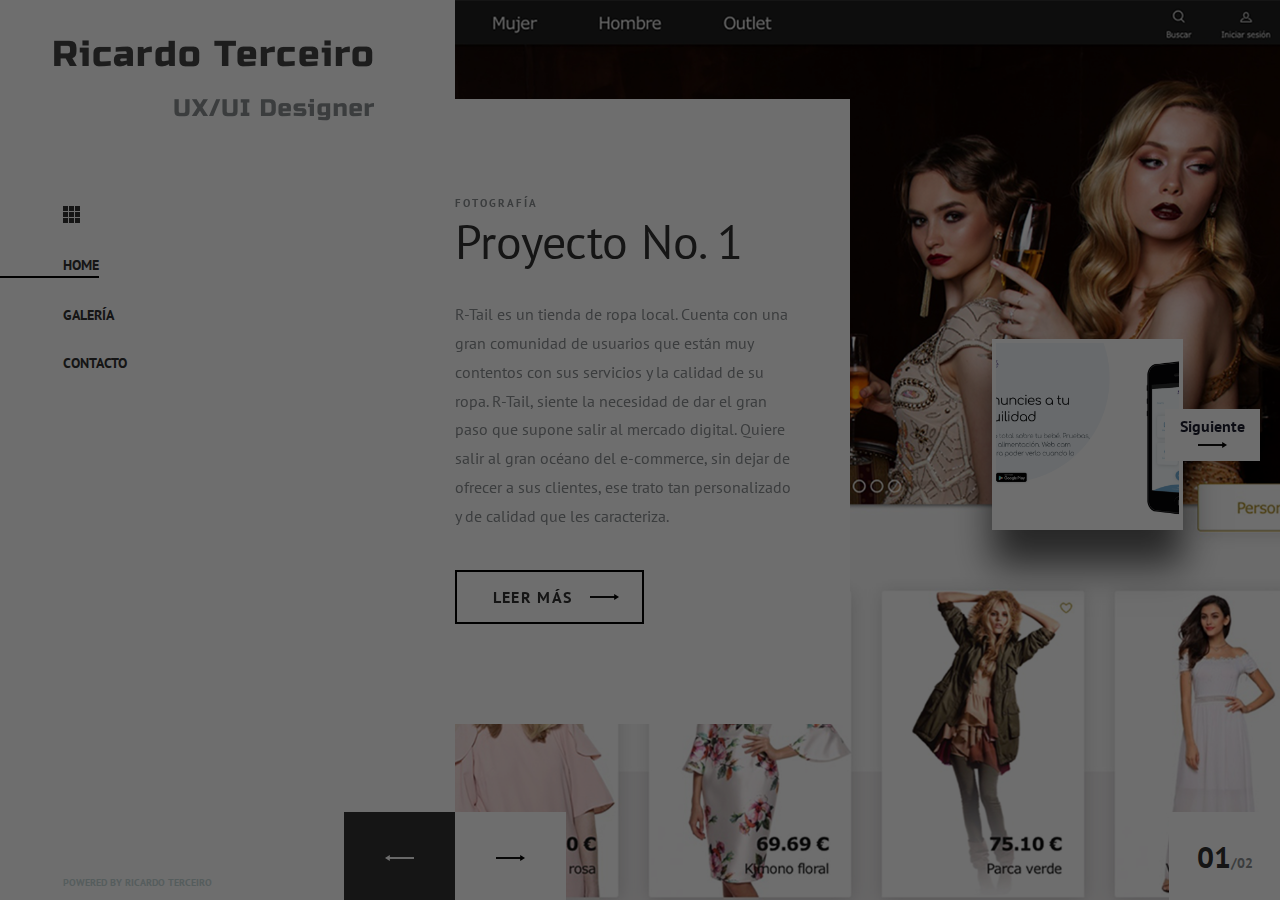
<file: index.html>
<!DOCTYPE html>
<html lang="zxx">
<head>
	<meta charset="UTF-8">
	<meta name="description" content="Photo Gallery HTML Template">
	<meta name="keywords" content="endGam,gGaming, magazine, html">
	<meta name="viewport" content="width=device-width, initial-scale=1.0">
	<!-- Favicon -->
	<link href="img/favicon.ico" rel="shortcut icon"/>

	<!-- Google Font -->
	<link href="https://fonts.googleapis.com/css?family=PT+Sans:400,400i,700,700i" rel="stylesheet">


	<!-- Stylesheets -->
	<link rel="stylesheet" href="css/bootstrap.min.css"/>
	<link rel="stylesheet" href="css/font-awesome.min.css"/>
	<link rel="stylesheet" href="css/owl.carousel.min.css"/>
	<link rel="stylesheet" href="css/animate.css"/>

	<!-- Main Stylesheets -->
	<link rel="stylesheet" href="css/style.css"/>

</head>
<body>
	<!-- Page Preloder -->
	<div id="preloder">
		<div class="loader"></div>
	</div>

	<!-- Top right elements -->
	<div class="spacial-controls">
		<div class="search-switch"><img src="img/search-icon.png" alt=""></div>
		<div class="nav-switch-warp">
			<div class="nav-switch">
				<div class="ns-bar"></div>
			</div>
		</div>
	</div>
	<!-- Top right elements end -->

	<div class="main-warp">
		<!-- header section -->
		<header class="header-section">
			<div class="header-close">
				<i class="fa fa-times"></i>
			</div>
			<div class="header-warp">
				<a href="RT" class="site-logo">
					<img src="./img/logo.png" alt="">
				</a>
				<img src="img/menu-icon.png" alt="" class="menu-icon">
				<ul class="main-menu">
					<li class="active"><a href="./index.html">Home</a></li>
					<li><a href="./gallery.html">Galería</a></li>
					<li><a href="./contact.html">Contacto</a></li>
				</ul>
				<div class="social-links-warp">
				</div>
			</div>
			<div class="copyright">Powered by Ricardo Terceiro</div>
		</header>
		<!-- header section end -->

		<!-- Page section -->
		<div class="page-section home-page">
			<div class="hero-slider owl-carousel">
				<div class="slider-item d-flex align-items-center set-bg" data-setbg="img/slider-bg-1.jpg" data-hash="slide-1">
					<div class="si-text-box">
						<span>Fotografía</span>
						<h2>Proyecto No. 1</h2>
						<p>R-Tail es un tienda de ropa local. Cuenta con una gran comunidad de usuarios que están muy contentos con sus servicios y la calidad de su ropa. R-Tail, siente la necesidad de dar el gran paso que supone salir al mercado digital. Quiere salir al gran océano del e-commerce, sin dejar de ofrecer a sus clientes, ese trato tan personalizado y de calidad que les caracteriza.</p>
						<a href="https://medium.com/@RicardoTerceiro/r-tail-el-gran-salto-3fa28e16a81b" class="site-btn">Leer más</a>
					</div>
					<div class="next-slide-show set-bg" data-setbg="img/slider-bg-2.jpg">
						<a href="#slide-2" class="ns-btn">Siguiente</a>
					</div>
				</div>
				<div class="slider-item d-flex align-items-center set-bg" data-setbg="img/slider-bg-2.jpg"  data-hash="slide-2">
					<div class="si-text-box">
						<span>Fotografía</span>
						<h2>Proyecto No. 2</h2>
						<p>Ut pellentesque auctor lorem, at maximus lacus faucibus nec. Interdum et malesuada fames ac ante ipsum primis in faucibus. Mauris auctor nunc non nulla euismod consequat. Pellentesque non mattis nulla. Fusce quis tempor risus, non elemen tum dui. Curabitur et mattis ex, a ultrices.</p>
						<a href="" class="site-btn">Leer más</a>
					</div>
					<div class="next-slide-show set-bg" data-setbg="img/slider-bg-1.jpg">
						<a href="#slide-1" class="ns-btn">Siguiente</a>
					</div>
				</div>
			</div>
			<div id="snh-1"></div>
		</div>
		<!-- Page section end-->
	</div>

	<!-- Search model -->
	<div class="search-model">
		<div class="h-100 d-flex align-items-center justify-content-center">
			<div class="search-close-switch">x</div>
			<form class="search-moderl-form">
				<input type="text" id="search-input" placeholder="Search here.....">
			</form>
		</div>
	</div>
	<!-- Search model end -->


	<!--====== Javascripts & Jquery ======-->
	<script src="js/jquery-3.2.1.min.js"></script>
	<script src="js/bootstrap.min.js"></script>
	<script src="js/owl.carousel.min.js"></script>
	<script src="js/jquery.nicescroll.min.js"></script>
	<script src="js/isotope.pkgd.min.js"></script>
	<script src="js/imagesloaded.pkgd.min.js"></script>
	<script src="js/circle-progress.min.js"></script>
	<script src="js/main.js"></script>

	</body>
</html>
</file>
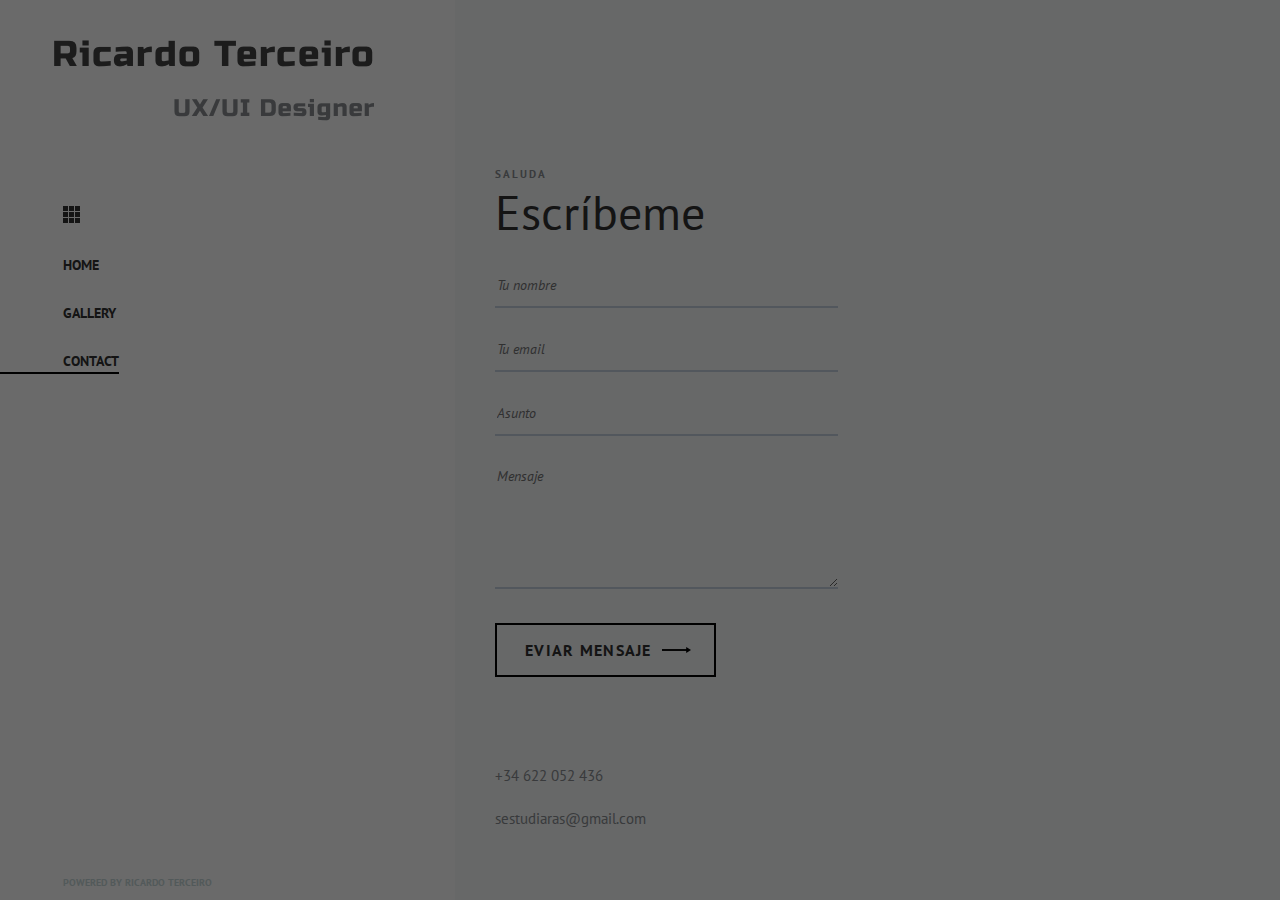
<file: contact.html>
<!DOCTYPE html>
<html lang="zxx">
<head>
	<title>Photo Gallery HTML Template</title>
	<meta charset="UTF-8">
	<meta name="description" content="Photo Gallery HTML Template">
	<meta name="keywords" content="endGam,gGaming, magazine, html">
	<meta name="viewport" content="width=device-width, initial-scale=1.0">
	<!-- Favicon -->
	<link href="img/favicon.ico" rel="shortcut icon"/>

	<!-- Google Font -->
	<link href="https://fonts.googleapis.com/css?family=PT+Sans:400,400i,700,700i" rel="stylesheet">


	<!-- Stylesheets -->
	<link rel="stylesheet" href="css/bootstrap.min.css"/>
	<link rel="stylesheet" href="css/font-awesome.min.css"/>
	<link rel="stylesheet" href="css/owl.carousel.min.css"/>
	<link rel="stylesheet" href="css/animate.css"/>

	<!-- Main Stylesheets -->
	<link rel="stylesheet" href="css/style.css"/>


	<!--[if lt IE 9]>
		  <script src="https://oss.maxcdn.com/html5shiv/3.7.2/html5shiv.min.js"></script>
	  <script src="https://oss.maxcdn.com/respond/1.4.2/respond.min.js"></script>
	<![endif]-->

</head>
<body>
	<!-- Page Preloder -->
	<div id="preloder">
		<div class="loader"></div>
	</div>

	<!-- Top right elements -->
	<div class="spacial-controls">
		<div class="nav-switch-warp">
			<div class="nav-switch">
				<div class="ns-bar"></div>
			</div>
		</div>
	</div>
	<!-- Top right elements end -->

	<div class="main-warp">
		<!-- header section -->
		<header class="header-section">
			<div class="header-close">
				<i class="fa fa-times"></i>
			</div>
			<div class="header-warp">
				<a href="" class="site-logo">
					<img src="./img/logo.png" alt="">
				</a>
				<img src="img/menu-icon.png" alt="" class="menu-icon">
				<ul class="main-menu">
					<li><a href="./index.html">Home</a></li>
					<li><a href="./gallery.html">Gallery</a></li>
					<li class="active"><a href="./contact.html">Contact</a></li>
				</ul>
				<div class="social-links-warp">
				</div>
			</div>
			<div class="copyright">Powered by Ricardo Terceiro</div>
		</header>
		<!-- header section end -->

		<!-- Page section -->
		<div class="page-section contact-page">
			<div class="contact-warp">
				<div class="row">
					<div class="col-xl-6 p-0">
						<div class="contact-text">
							<span>Saluda</span>
							<h2>Escríbeme</h2>
							<form class="contact-form">
								<input type="text" placeholder="Tu nombre">
								<input type="text" placeholder="Tu email">
								<input type="text" placeholder="Asunto">
								<textarea placeholder="Mensaje"></textarea>
								<button class="site-btn">Eviar mensaje</button>
							</form>
							<div class="contac-info">
								<p>+34 622 052 436 </p>
								<p>sestudiaras@gmail.com</p>
							</div>
						</div>
					</div>
					<div class="col-xl-6 p-0">
					</div>
				</div>
			</div>
		</div>
		<!-- Page section end-->
	</div>

	<!-- Search model -->
	<div class="search-model">
		<div class="h-100 d-flex align-items-center justify-content-center">
			<div class="search-close-switch">x</div>
			<form class="search-moderl-form">
				<input type="text" id="search-input" placeholder="Search here.....">
			</form>
		</div>
	</div>
	<!-- Search model end -->


	<!--====== Javascripts & Jquery ======-->
	<script src="js/jquery-3.2.1.min.js"></script>
	<script src="js/bootstrap.min.js"></script>
	<script src="js/owl.carousel.min.js"></script>
	<script src="js/jquery.nicescroll.min.js"></script>
	<script src="js/isotope.pkgd.min.js"></script>
	<script src="js/imagesloaded.pkgd.min.js"></script>
	<script src="js/circle-progress.min.js"></script>
	<script src="js/main.js"></script>

	</body>
</html>
</file>
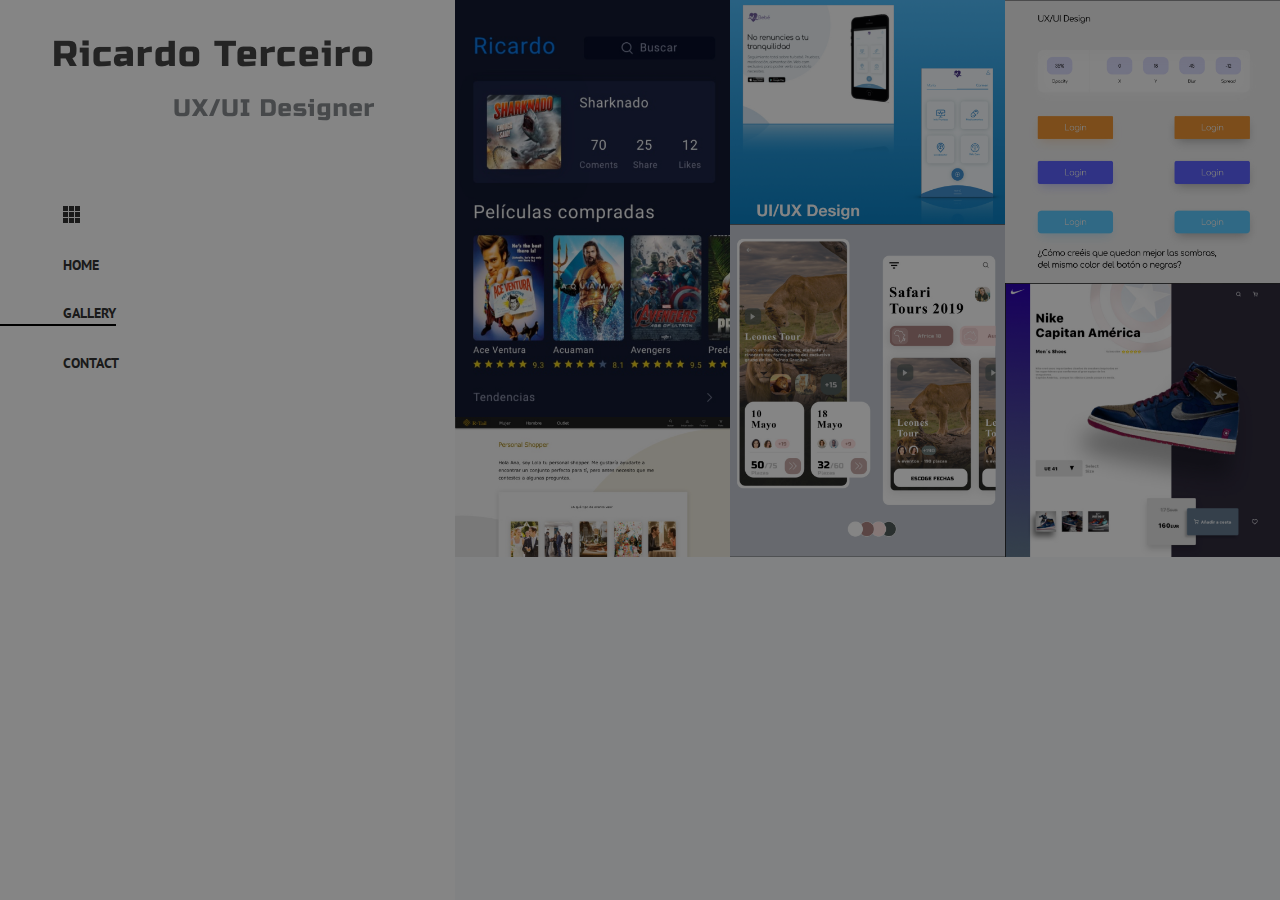
<file: gallery.html>
<!DOCTYPE html>
<html lang="zxx">
<head>
	<title>Photo Gallery HTML Template</title>
	<meta charset="UTF-8">
	<meta name="description" content="Photo Gallery HTML Template">
	<meta name="keywords" content="endGam,gGaming, magazine, html">
	<meta name="viewport" content="width=device-width, initial-scale=1.0">
	<!-- Favicon -->
	<link href="img/favicon.ico" rel="shortcut icon"/>

	<!-- Google Font -->
	<link href="https://fonts.googleapis.com/css?family=PT+Sans:400,400i,700,700i" rel="stylesheet">


	<!-- Stylesheets -->
	<link rel="stylesheet" href="css/bootstrap.min.css"/>
	<link rel="stylesheet" href="css/font-awesome.min.css"/>
	<link rel="stylesheet" href="css/owl.carousel.min.css"/>
	<link rel="stylesheet" href="css/animate.css"/>

	<!-- Main Stylesheets -->
	<link rel="stylesheet" href="css/style.css"/>


	<!--[if lt IE 9]>
		  <script src="https://oss.maxcdn.com/html5shiv/3.7.2/html5shiv.min.js"></script>
	  <script src="https://oss.maxcdn.com/respond/1.4.2/respond.min.js"></script>
	<![endif]-->

</head>
<body>
	<!-- Page Preloder -->
	<div id="preloder">
		<div class="loader"></div>
	</div>

	<!-- Top right elements -->
	<div class="spacial-controls">
		<div class="nav-switch-warp">
			<div class="nav-switch">
				<div class="ns-bar"></div>
			</div>
		</div>
	</div>
	<!-- Top right elements end -->

	<div class="main-warp">
		<!-- header section -->
		<header class="header-section">
			<div class="header-close">
				<i class="fa fa-times"></i>
			</div>
			<div class="header-warp">
				<a href="" class="site-logo">
					<img src="./img/logo.png" alt="">
				</a>
				<img src="img/menu-icon.png" alt="" class="menu-icon">
				<ul class="main-menu">
					<li><a href="./index.html">Home</a></li>
					<li class="active"><a href="./gallery.html">Gallery</a></li>
					<li><a href="./contact.html">Contact</a></li>
				</ul>
				<div class="social-links-warp">
				</div>
			</div>
		</header>
		<!-- header section end -->

		<!-- Page section -->
		<div class="page-section gallery-page">
			<div class="portfolio-gallery">
				<div class="gallery-item animals">
					<img src="img/gallery/1.jpg" alt="">
					<div class="hover-links">
						<a href="https://www.instagram.com/p/BzqLgTVoUmT/" class="site-btn sb-light">Next</a>
					</div>
				</div>
				<div class="gallery-item nature">
					<img src="img/gallery/2.jpg" alt="">
					<div class="hover-links">
						<a href="https://www.instagram.com/p/BzxgPrrIJQX/" class="site-btn sb-light">Next</a>
					</div>
				</div>
				<div class="gallery-item love">
					<img src="img/gallery/3.jpg" alt="">
					<div class="hover-links">
						<a href="https://www.instagram.com/p/Bz3fUSIoVa4/" class="site-btn sb-light">Next</a>
					</div>
				</div>
				<div class="gallery-item photo">
					<img src="img/gallery/5.jpg" alt="">
					<div class="hover-links">
						<a href="https://www.instagram.com/p/B00WjC8AR5g/" class="site-btn sb-light">Next</a>
					</div>
				</div>
				<div class="gallery-item nature">
					<img src="img/gallery/6.jpg" alt="">
					<div class="hover-links">
						<a href="https://www.instagram.com/p/B0T9lVvobE8/" class="site-btn sb-light">Next</a>
					</div>
				</div>
				<div class="gallery-item photo">
					<img src="img/gallery/4.jpg" alt="">
					<div class="hover-links">
						<a href="https://www.instagram.com/p/BznMKV1oTzU/" class="site-btn sb-light">Next</a>
					</div>
				</div>
			</div>

		</div>
		<!-- Page section end-->
	</div>

	<!-- Search model -->
	<div class="search-model">
		<div class="h-100 d-flex align-items-center justify-content-center">
			<div class="search-close-switch">x</div>
			<form class="search-moderl-form">
				<input type="text" id="search-input" placeholder="Search here.....">
			</form>
		</div>
	</div>
	<!-- Search model end -->


	<!--====== Javascripts & Jquery ======-->
	<script src="js/jquery-3.2.1.min.js"></script>
	<script src="js/bootstrap.min.js"></script>
	<script src="js/owl.carousel.min.js"></script>
	<script src="js/jquery.nicescroll.min.js"></script>
	<script src="js/isotope.pkgd.min.js"></script>
	<script src="js/imagesloaded.pkgd.min.js"></script>
	<script src="js/circle-progress.min.js"></script>
	<script src="js/main.js"></script>

	</body>
</html>
</file>
<file: css/style.css>
html, body {
	height: 100%;
	font-family: 'PT Sans', sans-serif;
	-webkit-font-smoothing: antialiased;
	font-smoothing: antialiased;
}

h1,
h2,
h3,
h4,
h5,
h6 {
	margin: 0;
	color: #323232;
	font-weight: 400;
}

h1 {
	font-size: 70px;
}

h2 {
	font-size: 36px;
}

h3 {
	font-size: 30px;
}

h4 {
	font-size: 24px;
}

h5 {
	font-size: 18px;
}

h6 {
	font-size: 16px;
}

p {
	font-size: 16;
	color: #898d90;
	line-height: 1.8;
}

img {
	max-width: 100%;
}

input:focus,
select:focus,
button:focus,
textarea:focus {
	outline: none;
}

a:hover,
a:focus {
	text-decoration: none;
	outline: none;
}

ul,
ol {
	padding: 0;
	margin: 0;
}

/*---------------------
  Helper CSS
-----------------------*/

.section-title {
	text-align: center;
}

.section-title h2 {
	font-size: 36px;
}

.set-bg {
	background-repeat: no-repeat;
	background-size: cover;
	background-position: top center;
}

.spad {
	padding-top: 105px;
	padding-bottom: 105px;
}

.text-white h1,
.text-white h2,
.text-white h3,
.text-white h4,
.text-white h5,
.text-white h6,
.text-white p,
.text-white span,
.text-white li,
.text-white a {
	color: #fff;
}

/*---------------------
  Commom elements
-----------------------*/

/* buttons */

.site-btn {
	display: inline-block;
	border: 2px solid #000000;
	font-size: 16px;
	font-weight: 700;
	min-width: 189px;
	padding: 15px 28px;
	padding-right: 62px;
	letter-spacing: 0.08em;
	border-radius: 0;
	text-align: center;
	text-transform: uppercase;
	color: #323232;
	line-height: normal;
	cursor: pointer;
	background-color: transparent;
	background-image: url("../img/angle-rignt.png");
	background-repeat: no-repeat;
	background-position: right 23px top 22px;
}

.site-btn:hover {
	color: #323232;
}

.site-btn.sb-light {
	color: #fff;
	border-color: #fff;
	background-image: url("../img/angle-rignt-w.png");
}

.site-btn.sb-solid-dark {
	color: #fff;
	background-color: #323232;
	background-image: url("../img/angle-rignt-w.png");
}

/* Preloder */

#preloder {
	position: fixed;
	width: 100%;
	height: 100%;
	top: 0;
	left: 0;
	z-index: 999999;
	background: #000;
}

.loader {
	width: 40px;
	height: 40px;
	position: absolute;
	top: 50%;
	left: 50%;
	margin-top: -13px;
	margin-left: -13px;
	border-radius: 60px;
	animation: loader 0.8s linear infinite;
	-webkit-animation: loader 0.8s linear infinite;
}

@keyframes loader {
	0% {
		-webkit-transform: rotate(0deg);
		transform: rotate(0deg);
		border: 4px solid #f44336;
		border-left-color: transparent;
	}
	50% {
		-webkit-transform: rotate(180deg);
		transform: rotate(180deg);
		border: 4px solid #673ab7;
		border-left-color: transparent;
	}
	100% {
		-webkit-transform: rotate(360deg);
		transform: rotate(360deg);
		border: 4px solid #f44336;
		border-left-color: transparent;
	}
}

@-webkit-keyframes loader {
	0% {
		-webkit-transform: rotate(0deg);
		border: 4px solid #f44336;
		border-left-color: transparent;
	}
	50% {
		-webkit-transform: rotate(180deg);
		border: 4px solid #673ab7;
		border-left-color: transparent;
	}
	100% {
		-webkit-transform: rotate(360deg);
		border: 4px solid #f44336;
		border-left-color: transparent;
	}
}

.main-warp {
	height: 100%;
	padding-left: 455px;
}

.spacial-controls {
	position: fixed;
	width: 111px;
	height: 91px;
	top: 0;
	right: 0;
	z-index: 999;
}

.spacial-controls .search-switch {
	display: block;
	height: 100%;
	padding-top: 30px;
	background: #323232;
	text-align: center;
	cursor: pointer;
}

.search-model {
	display: none;
	position: fixed;
	width: 100%;
	height: 100%;
	left: 0;
	top: 0;
	background: #000;
	z-index: 99999;
}

.nav-switch-warp {
	display: none;
	width: 50%;
	background: #fff;
	padding-top: 17px;
	padding-left: 15px;
	-webkit-box-shadow: 0 0 20px rgba(0, 0, 0, 0.1);
	box-shadow: 0 0 20px rgba(0, 0, 0, 0.1);
}

.nav-switch {
	display: block;
	width: 40px;
	height: 31px;
	padding-top: 14px;
	position: relative;
	cursor: pointer;
}

.nav-switch .ns-bar {
	width: 30px;
	height: 3px;
	background: #000;
	-webkit-transition: all 0.3s;
	-o-transition: all 0.3s;
	transition: all 0.3s;
}

.nav-switch .ns-bar:after,
.nav-switch .ns-bar:before {
	position: absolute;
	content: "";
	width: 100%;
	height: 3px;
	background: #000;
	left: 0;
	bottom: 0;
	-webkit-transition: all 0.3s;
	-o-transition: all 0.3s;
	transition: all 0.3s;
}

.nav-switch .ns-bar:before {
	bottom: auto;
	top: 0;
}

.nav-switch:hover .ns-bar {
	width: 100%;
}

.search-moderl-form {
	padding: 0 15px;
}

.search-moderl-form input {
	width: 500px;
	font-size: 40px;
	border: none;
	border-bottom: 2px solid #333;
	background: none;
	color: #999;
}

.search-close-switch {
	position: absolute;
	width: 50px;
	height: 50px;
	background: #333;
	color: #fff;
	text-align: center;
	border-radius: 50%;
	padding-top: 7px;
	font-size: 21px;
	top: 30px;
	cursor: pointer;
}

/*------------------
  Header section
---------------------*/

.header-section {
	position: fixed;
	width: 455px;
	height: 100%;
	left: 0;
	top: 0;
	background: #fff;
	z-index: 9999;
	-webkit-transition: all 0.4s;
	-o-transition: all 0.4s;
	transition: all 0.4s;
}

.header-close {
	display: none;
	position: absolute;
	width: 35px;
	height: 35px;
	border: 1px solid #a9a9a9;
	border-radius: 50%;
	text-align: center;
	padding-top: 4px;
	right: 25px;
	top: 10px;
	color: #999;
}

.header-warp {
	margin-bottom: 250px;
}

.site-logo {
	display: block;
	padding-left: 54px;
	padding-top: 38px;
	margin-bottom: 84px;
}

.menu-icon {
	padding-left: 63px;
	margin-bottom: 29px;
}

.main-menu {
	list-style: none;
	margin-bottom: 65px;
}

.main-menu li a {
	display: inline-block;
	font-size: 14px;
	text-transform: uppercase;
	font-weight: 700;
	color: #323232;
	padding-left: 63px;
	margin-bottom: 24px;
	position: relative;
}

.main-menu li.active a {
	border-bottom: 2px solid #000000;
}

.social-links-warp {
	padding-left: 63px;
}

.social-links {
	width: 40px;
}

.social-links a {
	font-size: 14px;
	display: block;
	color: #c6d7d8;
	margin-bottom: 29px;
	-webkit-transform: rotate(-90deg);
	-ms-transform: rotate(-90deg);
	transform: rotate(-90deg);
	-webkit-transform-origin: top left;
	-ms-transform-origin: top left;
	transform-origin: top left;
}

.social-text {
	font-size: 14px;
	font-weight: 700;
	color: #323232;
	text-transform: uppercase;
	width: 215px;
	position: relative;
	-webkit-transform: rotate(-90deg) translateX(-200px);
	-ms-transform: rotate(-90deg) translateX(-200px);
	transform: rotate(-90deg) translateX(-200px);
	-webkit-transform-origin: top left;
	-ms-transform-origin: top left;
	transform-origin: top left;
}

.social-text:after {
	position: absolute;
	content: "";
	width: 101px;
	height: 2px;
	right: 0;
	top: calc(50% - 1px);
	background: #000;
}

.copyright {
	position: fixed;
	height: 45px;
	width: 455px;
	left: 0;
	bottom: 0;
	background: #fff;
	padding-left: 63px;
	padding-top: 20px;
	font-size: 10px;
	font-weight: 700;
	color: #c6d7d8;
	text-transform: uppercase;
}

.page-section {
	min-height: 100%;
}

.home-page {
	height: 100%;
	position: relative;
	z-index: 10000;
}

.hero-slider,
.hero-slider .owl-stage-outer,
.hero-slider .owl-stage,
.hero-slider .owl-item {
	height: 100%;
}

.hero-slider .owl-nav {
	display: -ms-flex;
	display: -webkit-box;
	display: -ms-flexbox;
	display: flex;
	position: absolute;
	left: -111px;
	bottom: 0;
	z-index: 11;
	width: 222px;
}

.hero-slider .owl-nav button.owl-next,
.hero-slider .owl-nav button.owl-prev {
	width: 111px;
	height: 88px;
	background: #fff;
}

.hero-slider .owl-nav button.owl-prev {
	background: #323232;
}

#snh-1 {
	font-size: 14px;
	font-weight: 700;
	color: #898d90;
	position: absolute;
	width: 111px;
	height: 88px;
	right: 0;
	bottom: 0;
	text-align: center;
	background: #fff;
	padding-top: 22px;
	z-index: 999;
}

#snh-1 span {
	font-size: 30px;
	color: #323232;
}

.slider-item {
	height: 100%;
	padding-bottom: 77px;
}

.slider-item .si-text-box {
	width: 395px;
	padding: 90px 50px 100px 0;
	background: #fff;
}

.slider-item .si-text-box span {
	font-size: 11px;
	font-weight: 700;
	text-transform: uppercase;
	color: #898d90;
	letter-spacing: 2px;
}

.slider-item .si-text-box h2 {
	margin-bottom: 30px;
	font-size: 48px;
}

.slider-item .si-text-box p {
	margin-bottom: 40px;
}

.next-slide-show {
	position: absolute;
	width: 191px;
	height: 191px;
	right: 97px;
	top: calc(50% - 111px);
	background-color: #fff;
	z-index: 111;
	border: 4px solid #fff;
	-webkit-box-shadow: 0 35px 35px rgba(0, 0, 0, 0.64);
	box-shadow: 0 35px 35px rgba(0, 0, 0, 0.64);
}

.next-slide-show .ns-btn {
	position: absolute;
	display: block;
	text-align: center;
	width: 95px;
	height: 52px;
	left: calc(100% - 14px);
	top: calc(50% - 26px);
	font-size: 16px;
	font-weight: 700;
	color: #1b1c2e;
	padding-top: 5px;
	background-color: #fff;
	background-image: url("../img/angle-rignt.png");
	background-repeat: no-repeat;
	background-position: center bottom 13px;
}

/* ----------------
  About page
---------------------*/

.about-page {
	background: #f7f9fb;
	padding-top: 190px;
	height: auto;
}

.about-warp {
	max-width: 1260px;
	padding: 0 47px 105px;
	padding-left: 135px;
}

.about-text {
	padding-right: 60px;
}

.about-text span {
	font-size: 11px;
	font-weight: 700;
	text-transform: uppercase;
	color: #898d90;
	letter-spacing: 2px;
}

.about-text h2 {
	margin-bottom: 30px;
	font-size: 48px;
}

.about-text p {
	margin-bottom: 110px;
}

.milestones {
	margin-bottom: 30px;
}

.milestones .mileston {
	display: inline-block;
	min-width: 120px;
	margin-right: 30px;
	margin-bottom: 40px;
}

.milestones .mileston:last-child {
	margin-right: 0;
}

.milestones .mileston h2 {
	font-size: 60px;
	margin-bottom: 0;
}

.milestones .mileston p {
	font-size: 16px;
	margin-bottom: 0;
}

.site-btn.about-btn {
	padding-right: 70px;
}

.about-image {
	display: inline-block;
	position: relative;
}

.about-image img {
	z-index: 2;
	position: relative;
}

.about-image:after {
	position: absolute;
	content: "";
	width: 100%;
	height: 100%;
	border: 2px solid #1b1c2e;
	left: 32px;
	top: 30px;
}

.about-banner {
	padding: 35px 20px 20px;
}

.about-banner .ab-text {
	max-width: 1165px;
	margin: 0 auto;
}

.about-banner .ab-text h2 {
	font-size: 48px;
	font-weight: 700;
	font-style: italic;
}

.about-banner .ab-text p {
	text-align: right;
	font-weight: 700;
	font-style: italic;
	margin-bottom: 0;
}

/* ----------------
  Gallery Page
---------------------*/

.gallery-page {
	background: #f7f9fb;
}

.gallery-item {
	width: 33.33%;
	float: left;
	position: relative;
}

.gallery-item .hover-links {
	position: absolute;
	width: 100%;
	height: 100%;
	left: 0;
	top: 0;
	background: #323232;
	display: -ms-flex;
	display: -webkit-box;
	display: -ms-flexbox;
	display: flex;
	-webkit-box-align: center;
	-ms-flex-align: center;
	align-items: center;
	-webkit-box-pack: center;
	-ms-flex-pack: center;
	justify-content: center;
	opacity: 0;
	-webkit-transition: all 0.4s;
	-o-transition: all 0.4s;
	transition: all 0.4s;
}

.gallery-item .site-btn {
	min-width: 150px;
	position: relative;
	left: -20px;
	opacity: 0;
	-webkit-transition: all 0.4s;
	-o-transition: all 0.4s;
	transition: all 0.4s;
}

.gallery-item:hover .hover-links {
	opacity: 1;
}

.gallery-item:hover .site-btn {
	left: 0;
	opacity: 1;
	-webkit-transition: all 0.2s ease 0.4s;
	-o-transition: all 0.2s ease 0.4s;
	transition: all 0.2s ease 0.4s;
}

.portfolio-filter {
	list-style: none;
	padding: 28px 0;
	padding-left: 63px;
	padding-right: 130px;
}

.portfolio-filter li {
	display: inline-block;
	font-size: 11px;
	font-weight: 700;
	text-transform: uppercase;
	color: #898d90;
	margin-right: 65px;
	cursor: pointer;
	padding: 10px 0;
}

.portfolio-filter li:last-child {
	margin-right: 0;
}

.portfolio-filter li.active {
	color: #323232;
}

/* --------------------
  Gallery single page
-----------------------*/

.gallery-single-page {
	padding-top: 90px;
	background: #f7f9fb;
	height: auto;
}

.gallery-single-warp {
	padding: 0 15px;
}

.gallery-single-slider .owl-nav {
	display: -ms-flex;
	display: -webkit-box;
	display: -ms-flexbox;
	display: flex;
	position: absolute;
	right: -111px;
	bottom: 0;
	z-index: 11;
	width: 222px;
}

.gallery-single-slider .owl-nav button.owl-next,
.gallery-single-slider .owl-nav button.owl-prev {
	width: 111px;
	height: 88px;
	background: #323232;
}

.gallery-single-slider .owl-nav button.owl-prev {
	background: #fff;
}

.gallery-single-text {
	padding: 75px 70px 0 80px;
}

.gallery-single-text span {
	font-size: 11px;
	font-weight: 700;
	text-transform: uppercase;
	color: #898d90;
	letter-spacing: 2px;
}

.gallery-single-text h2 {
	margin-bottom: 30px;
	font-size: 48px;
}

.gallery-single-text p {
	margin-bottom: 40px;
}

.gallery-single-text ul {
	list-style: none;
	margin-bottom: 50px;
}

.gallery-single-text ul li {
	font-size: 16px;
	color: #000;
	margin-bottom: 5px;
}

.gallery-single-text ul li span {
	font-size: 24px;
	color: #323232;
	text-transform: inherit;
	font-weight: 400;
	letter-spacing: normal;
	width: 140px;
	display: inline-block;
}

/* ----------------
  Blog page
---------------------*/

.blog-page {
	background: #f7f9fb;
	padding-top: 90px;
	padding-left: 86px;
	padding-right: 77px;
	height: 100%;
	overflow: hidden;
}

.blog-warp {
	padding-right: 113px;
	height: 100%;
}

.blog-track {
	padding-bottom: 70px;
}

.blog-post {
	padding-bottom: 70px;
}

.blog-post .blog-thumb {
	height: 477px;
	margin-bottom: 25px;
}

.blog-post .post-date {
	display: inline-block;
	width: 89px;
	text-align: center;
	background: #f7f9fb;
	padding: 14px 0;
}

.blog-post .post-date h3 {
	font-size: 48px;
	font-weight: 700;
	line-height: 35px;
}

.blog-post .post-date span {
	font-size: 11px;
	font-weight: 700;
	color: #898d90;
}

.blog-post .post-title {
	font-size: 48px;
	margin-bottom: 20px;
}

.blog-post .post-metas {
	font-size: 11px;
	font-weight: 700;
	letter-spacing: 2px;
	text-transform: uppercase;
	color: #898d90;
	margin-bottom: 35px;
}

.blog-post .post-metas .post-meta {
	display: inline-block;
	padding-right: 29px;
	padding-left: 25px;
}

.blog-post .post-metas .post-meta:first-child {
	padding-left: 0;
}

.blog-post p {
	margin-bottom: 0;
}

/* ----------------
  Contact page
---------------------*/

.contact-page {
	background: #f7f9fb;
	padding-top: 160px;
}

.contact-warp {
	padding: 0 15px;
}

.contact-text {
	padding-left: 87px;
	padding-right: 35px;
}

.contact-text span {
	font-size: 11px;
	font-weight: 700;
	text-transform: uppercase;
	color: #898d90;
	letter-spacing: 2px;
}

.contact-text h2 {
	margin-bottom: 30px;
	font-size: 48px;
}

.contact-form {
	margin-bottom: 85px;
}

.contact-form input,
.contact-form textarea {
	width: 100%;
	border: none;
	background: none;
	padding-bottom: 10px;
	margin-bottom: 28px;
	font-size: 14px;
	font-style: italic;
	border-bottom: 2px solid #c5d2df;
}

.contact-form input:focus,
.contact-form textarea:focus {
	border-bottom: 2px solid #1b1c2e;
}

.contact-form textarea {
	height: 125px;
}

.contac-info  {
	font-size: 15px;
	color: #323232;
}

/* ----------------
  Elements page
---------------------*/

.elements-page {
	padding: 200px 110px 0 85px;
	background: #f7f9fb;
	height: auto;
}

.elements-warp {
	padding: 0 15px;
}

.element {
	margin-bottom: 105px;
}

.element:last-child {
	margin-bottom: 0;
}

.el-title {
	font-size: 48px;
	margin-bottom: 40px;
}

/* Accordion */

.accordion-area .panel {
	margin-bottom: 18px;
}

.accordion-area .panel-header {
	display: block;
	font-weight: 600;
	position: relative;
	border: 2px solid #000000;
	-webkit-transition: all 0.4s ease-out 0s;
	-o-transition: all 0.4s ease-out 0s;
	transition: all 0.4s ease-out 0s;
}

.accordion-area .panel-header.active .panel-link {
	color: #fff;
	background-color: #323232;
}

.accordion-area .panel-header.active .panel-link.collapsed {
	color: #323232;
	background-color: transparent;
}

.accordion-area .panel-link:after {
	content: "+";
	position: absolute;
	font-size: 18px;
	font-weight: 700;
	right: 25px;
	top: 50%;
	color: #000;
	line-height: 16px;
	margin-top: -8px;
	margin-left: -4px;
}

.accordion-area .panel-header.active .panel-link:after {
	content: "-";
	margin-top: -10px;
	color: #fff;
}

.accordion-area .panel-header.active .panel-link.collapsed:after {
	content: "+";
	color: #323232;
}

.accordion-area .panel-link {
	text-align: left;
	background-color: transparent;
	border: none;
	position: relative;
	width: 100%;
	padding: 15px 40px;
	padding-left: 30px;
	font-size: 16px;
	text-transform: uppercase;
	color: #323232;
	font-weight: 700;
	cursor: pointer;
}

.accordion-area .panel-body p {
	margin-bottom: 0;
	padding-top: 30px;
	line-height: 1.9;
}

.accordion-area .panel-body {
	padding: 0 5px;
}

/*===  Tab  ===*/

.tab-element .nav-tabs {
	border-bottom: none;
	margin-bottom: 25px;
}

.tab-element .nav-item {
	margin-right: 10px;
	margin-bottom: 10px;
}

.tab-element .nav-tabs .nav-link {
	border: 2px solid #000;
	text-align: left;
	background-color: transparent;
	border-radius: 0;
	position: relative;
	width: 100%;
	padding: 15px 37px;
	font-size: 16px;
	text-transform: uppercase;
	color: #323232;
	font-weight: 700;
	cursor: pointer;
}

.tab-element .nav-tabs .nav-item:last-child {
	margin-right: 0;
}

.tab-element .nav-tabs .nav-link.active {
	background: #323232;
	color: #fff;
}

.tab-element .tab-pane p {
	margin-bottom: 0;
	line-height: 1.9;
}

/* Circle progress */

.circle-progress {
	text-align: center;
	display: inline-block;
	position: relative;
	margin-bottom: 30px;
}

.circle-progress canvas {
	-webkit-transform: rotate(90deg);
	-ms-transform: rotate(90deg);
	transform: rotate(90deg);
}

.circle-progress .progress-info {
	position: absolute;
	width: 100%;
	top: 50%;
	margin-top: -35px;
}

.circle-progress .progress-info h2 {
	font-size: 48px;
	line-height: 1;
	font-family: 'Futura LT Bold', sans-serif;
}

.circle-progress .progress-info p {
	margin-bottom: 0;
	line-height: 1;
}

.icon-box {
	margin-bottom: 40px;
}

.icon-box .ib-icon {
	font-size: 60px;
	font-weight: 700;
	color: #323232;
	width: 85px;
	float: left;
	margin-right: 10px;
}

.icon-box .ib-title span {
	font-size: 11px;
	font-weight: 700;
	text-transform: uppercase;
	color: #898d90;
	letter-spacing: 2px;
}

.icon-box .ib-title h2 {
	margin-bottom: 30px;
	font-size: 48px;
	line-height: 1;
}

.element .icon-box {
	padding-right: 40px;
}

/* ----------------
  Responsive
---------------------*/

@media (max-width: 1770px) {
	.gallery-single-slider {
		margin-bottom: 50px;
	}
	.gallery-single-slider .owl-nav {
		position: relative;
		left: 0;
		-webkit-box-pack: center;
		-ms-flex-pack: center;
		justify-content: center;
		-webkit-box-align: center;
		-ms-flex-align: center;
		align-items: center;
		width: 100%;
		margin-top: -44px;
	}
}

@media (max-width: 1350px) {
	.about-warp {
		padding-left: 30px;
		padding-right: 60px;
	}
	.about-text {
		padding-right: 0;
	}
	.gallery-single-text {
		padding: 0 30px;
	}
	.contact-text {
		padding-left: 40px;
		padding-right: 30px;
	}
	.map-warp {
		padding-left: 0;
	}
	.map-warp iframe {
		height: 600px;
	}
	.elements-page {
		padding: 200px 40px 0;
	}
	.element .icon-box {
		padding-right: 0px;
	}
}

/* Medium screen : 992px. */

@media only screen and (min-width: 992px) and (max-width: 1199px) {
	.header-section,
	.copyright {
		width: 300px;
	}
	.main-warp {
		padding-left: 300px;
	}
	.about-image {
		margin-bottom: 100px;
		margin-left: 15px;
	}
	.gallery-single-slider {
		padding: 50px 40px 0;
	}
	.gallery-single-text {
		padding: 75px 50 0;
	}
	.gallery-item {
		width: 50%;
	}
	.blog-post .blog-thumb {
		height: 300px;
	}
	.contact-text {
		padding-left: 30px;
		padding-right: 30px;
	}
}

/* Tablet :768px. */

@media only screen and (min-width: 768px) and (max-width: 991px) {
	.spacial-controls {
		width: 200px;
		height: 85px;
		display: -ms-flex;
		display: -webkit-box;
		display: -ms-flexbox;
		display: flex;
	}
	.spacial-controls .search-switch {
		width: 50%;
	}
	.nav-switch-warp {
		display: block;
		padding-top: 25px;
		padding-left: 30px;
	}
	.header-section {
		left: -150%;
		opacity: 0;
		visibility: hidden;
		width: 100%;
		overflow-y: auto;
	}
	.header-section.active {
		left: 0;
		opacity: 1;
		visibility: visible;
	}
	.header-section.active .header-close {
		position: fixed;
	}
	.header-close {
		display: block;
	}
	.main-warp {
		padding-left: 0;
	}
	.home-page {
		z-index: 1;
	}
	.next-slide-show {
		display: none;
	}
	.slider-item {
		-webkit-box-pack: center;
		-ms-flex-pack: center;
		justify-content: center;
	}
	.slider-item .si-text-box {
		width: 495px;
		padding: 90px 30px 100px;
		text-align: center;
	}
	.hero-slider .owl-nav {
		left: 0;
	}
	.hero-slider .owl-nav button.owl-next,
	.hero-slider .owl-nav button.owl-prev {
		width: 90px;
		height: 60px;
	}
	.about-image {
		margin-bottom: 100px;
		margin-left: 15px;
	}
	.gallery-single-slider {
		padding: 50px 40px 0;
	}
	.gallery-single-text {
		padding: 75px 50 0;
	}
	.portfolio-filter {
		padding-right: 215px;
	}
	.portfolio-filter li {
		margin-right: 30px;
	}
	.gallery-item {
		width: 50%;
	}
	.blog-warp {
		padding-right: 50px;
	}
	.blog-post .blog-thumb {
		height: 300px;
	}
	.contact-text {
		padding-left: 30px;
		padding-right: 30px;
	}
}

/* Large Mobile :480px. */

@media only screen and (max-width: 767px) {
	.spacial-controls {
		width: 150px;
		height: 65px;
		display: -ms-flex;
		display: -webkit-box;
		display: -ms-flexbox;
		display: flex;
	}
	.spacial-controls .search-switch {
		width: 50%;
		padding-top: 18px;
	}
	.nav-switch-warp,
	.header-close {
		display: block;
	}
	.header-section {
		left: -150%;
		opacity: 0;
		visibility: hidden;
		width: 100%;
		overflow-y: auto;
	}
	.header-section.active {
		left: 0;
		opacity: 1;
		visibility: visible;
	}
	.header-section.active .header-close {
		position: fixed;
	}
	.header-warp {
		margin-bottom: 50px;
	}
	.social-links {
		width: auto;
	}
	.social-links a {
		display: inline-block;
		-webkit-transform: rotate(0);
		-ms-transform: rotate(0);
		transform: rotate(0);
		margin-right: 15px;
	}
	.social-text {
		display: none;
	}
	.main-warp {
		padding-left: 0;
	}
	.home-page {
		z-index: 1;
	}
	.next-slide-show {
		display: none;
	}
	.slider-item {
		-webkit-box-pack: center;
		-ms-flex-pack: center;
		justify-content: center;
	}
	.slider-item .si-text-box {
		width: 495px;
		padding: 90px 30px 100px;
		text-align: center;
	}
	.hero-slider .owl-nav {
		left: 0;
	}
	.hero-slider .owl-nav button.owl-next,
	.hero-slider .owl-nav button.owl-prev {
		width: 90px;
		height: 60px;
	}
	.slider-item .si-text-box {
		width: 490px;
		padding: 90px 30px 100px;
		text-align: center;
	}
	.about-image {
		margin-bottom: 100px;
		margin-left: 15px;
	}
	.gallery-single-slider {
		padding: 50px 40px 0;
	}
	.gallery-single-text {
		padding: 75px 50 0;
	}
	.portfolio-filter {
		padding-right: 160px;
	}
	.portfolio-filter li {
		margin-right: 30px;
	}
	.gallery-item {
		width: 50%;
	}
	.blog-page {
		padding: 100px 50px 0;
	}
	.blog-warp {
		padding-right: 20px;
	}
	.blog-post .blog-thumb {
		height: 300px;
	}
	.contact-text {
		padding-left: 30px;
		padding-right: 30px;
	}
	.search-moderl-form input {
		width: 100%;
	}
}

/* Medium Mobile :480px. */

@media only screen and (min-width: 576px) and (max-width: 766px) {
	.slider-item .si-text-box {
		width: 470px;
	}
}

/* Small Mobile :320px. */

@media only screen and (max-width: 479px) {
	.slider-item {
		padding: 0 15px;
	}
	.slider-item .si-text-box {
		width: 100%;
		padding: 10px 30px 20px;
	}
	.slider-item .si-text-box h2 {
		margin-bottom: 10px;
		font-size: 38px;
	}
	.slider-item .si-text-box p {
		margin-bottom: 10px;
	}
	#snh-1 {
		display: none;
	}
	.portfolio-filter {
		padding: 80px 30px 20px;
	}
	.gallery-item {
		width: 100%;
	}
	.blog-page {
		padding: 100px 15px 0;
	}
}
</file>
